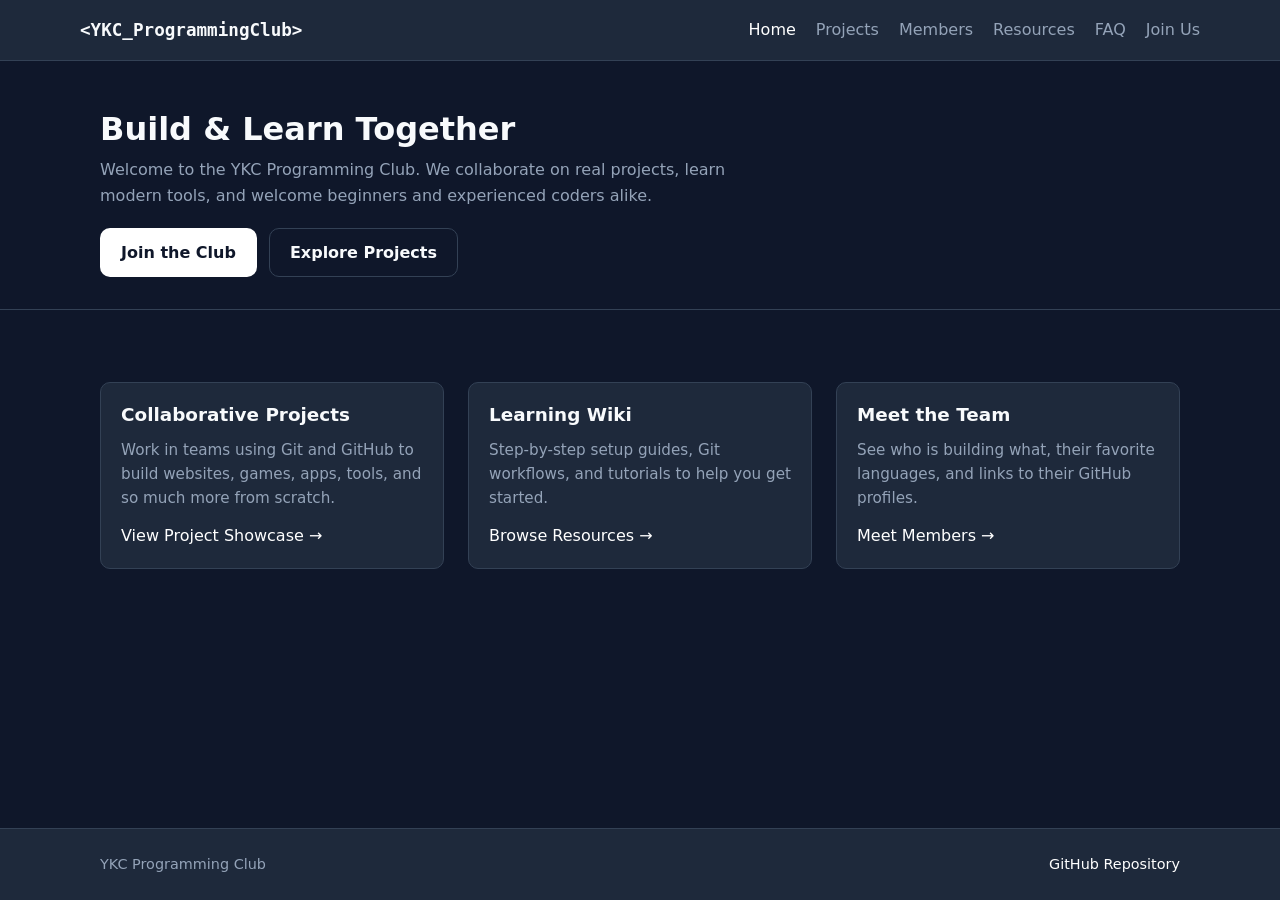
<file: index.html>
<!DOCTYPE html>
<html lang="en">
<head>
  <meta charset="UTF-8" />
  <meta name="viewport" content="width=device-width, initial-scale=1.0" />
  <title>YKC Programming Club</title>
  <link rel="stylesheet" href="src/styles/base.css" />
  <link rel="stylesheet" href="src/styles/layout.css" />
  <link rel="stylesheet" href="src/styles/components.css" />
</head>
<body>
  <header class="site-header">
    <div class="container nav-bar">
      <a href="index.html" class="brand">&lt;YKC_ProgrammingClub&gt;</a>
      <nav aria-label="Main navigation">
        <ul class="nav-links">
          <li><a href="index.html" class="active">Home</a></li>
          <li><a href="src/pages/projects.html">Projects</a></li>
          <li><a href="src/pages/members.html">Members</a></li>
          <li><a href="src/pages/resources.html">Resources</a></li>
          <li><a href="src/pages/faq.html">FAQ</a></li>
          <li><a href="src/pages/join.html">Join Us</a></li>
        </ul>
      </nav>
    </div>
  </header>

  <main>
    <section class="page-header">
      <div class="container">
        <h1>Build &amp; Learn Together</h1>
        <p>Welcome to the YKC Programming Club. We collaborate on real projects, learn modern tools,
            and welcome beginners and experienced coders alike.</p>
        <div style="margin-top: 1.25rem; display: flex; gap: 0.75rem; flex-wrap: wrap;">
          <a href="src/pages/join.html" class="btn btn-primary">Join the Club</a>
          <a href="src/pages/projects.html" class="btn btn-secondary">Explore Projects</a>
        </div>
      </div>
    </section>

    <section class="section">
      <div class="container">
        <div class="grid">
          <article class="card">
            <h2>Collaborative Projects</h2>
            <p>Work in teams using Git and GitHub to build websites, games, apps, tools,
                and so much more from scratch.</p>
            <a href="src/pages/projects.html">View Project Showcase &rarr;</a>
          </article>
          <article class="card">
            <h2>Learning Wiki</h2>
            <p>Step-by-step setup guides, Git workflows, and tutorials to help you get started.</p>
            <a href="src/pages/resources.html">Browse Resources &rarr;</a>
          </article>
          <article class="card">
            <h2>Meet the Team</h2>
            <p>See who is building what, their favorite languages, and links to their GitHub profiles.</p>
            <a href="src/pages/members.html">Meet Members &rarr;</a>
          </article>
        </div>
      </div>
    </section>
  </main>

  <!-- Vigan & Elisa: Add more sections to the homepage for more information about the programming club -->

  <footer class="site-footer">
    <div class="container footer-inner">
      <span>YKC Programming Club</span>
      <a href="https://github.com/YKC-ProgrammingClub/ProgrammingClub-Website" target="_blank" rel="noopener">GitHub Repository</a>
    </div>
  </footer>
</body>
</html>
</file>
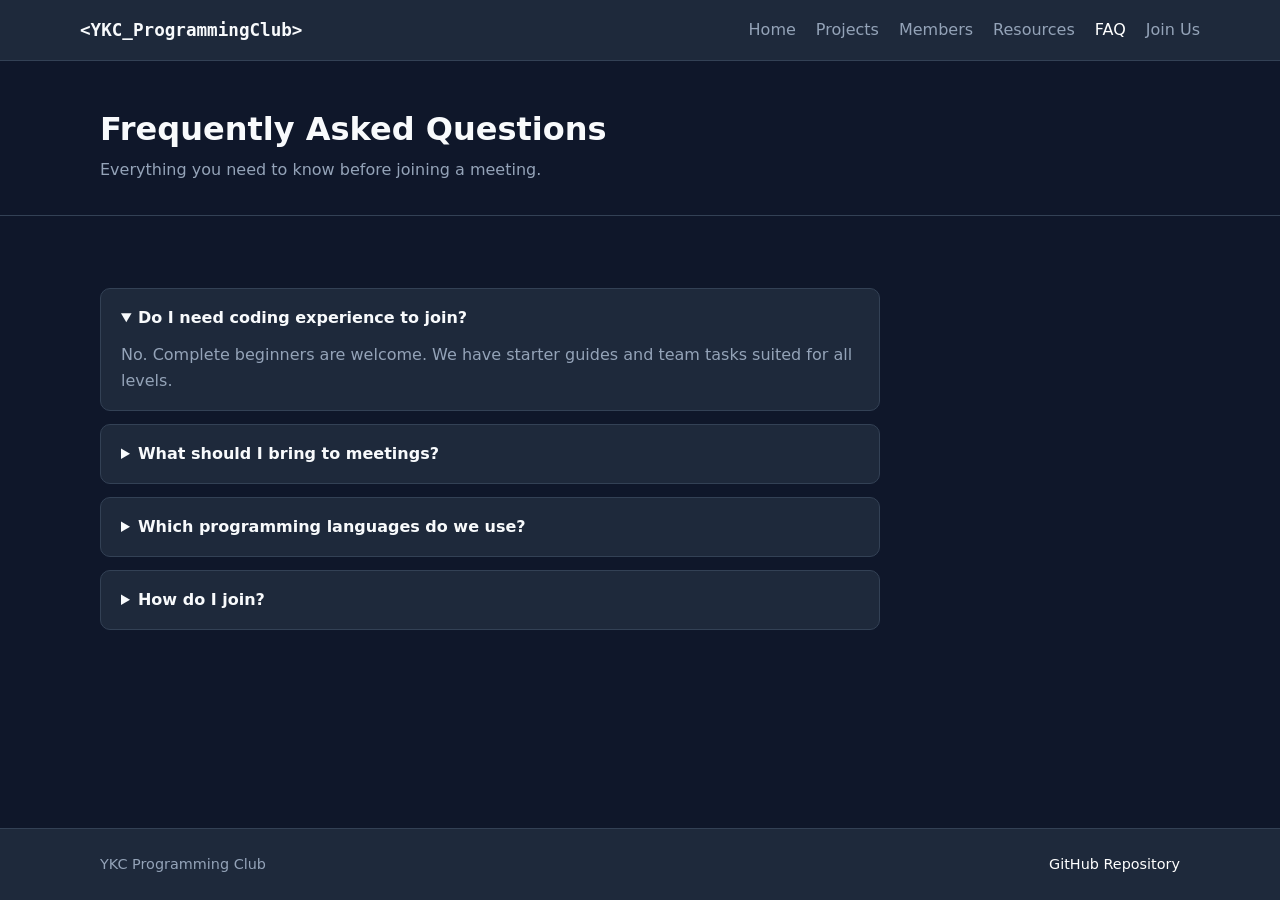
<file: src/pages/faq.html>
<!DOCTYPE html>
<html lang="en">
<head>
  <meta charset="UTF-8" />
  <meta name="viewport" content="width=device-width, initial-scale=1.0" />
  <title>FAQ | YKC Programming Club</title>
  <link rel="stylesheet" href="../styles/base.css" />
  <link rel="stylesheet" href="../styles/layout.css" />
  <link rel="stylesheet" href="../styles/components.css" />
</head>
<body>
  <header class="site-header">
    <div class="container nav-bar">
      <a href="../../index.html" class="brand">&lt;YKC_ProgrammingClub&gt;</a>
      <nav aria-label="Main navigation">
        <ul class="nav-links">
          <li><a href="../../index.html">Home</a></li>
          <li><a href="projects.html">Projects</a></li>
          <li><a href="members.html">Members</a></li>
          <li><a href="resources.html">Resources</a></li>
          <li><a href="faq.html" class="active">FAQ</a></li>
          <li><a href="join.html">Join Us</a></li>
        </ul>
      </nav>
    </div>
  </header>

  <main>
    <section class="page-header">
      <div class="container">
        <h1>Frequently Asked Questions</h1>
        <p>Everything you need to know before joining a meeting.</p>
      </div>
    </section>

    <section class="section">
      <div class="container">
        <!-- Elisa: write/update FAQ questions, answers, and semantic HTML structure -->
        <!-- Eda: style and refine FAQ layout and responsiveness -->
        <div class="faq-list">
          <details class="faq-item" open>
            <summary>Do I need coding experience to join?</summary>
            <p>No. Complete beginners are welcome. We have starter guides and team tasks suited for all levels.</p>
          </details>
          <details class="faq-item">
            <summary>What should I bring to meetings?</summary>
            <p>Answer</p>
          </details>
          <details class="faq-item">
            <summary>Which programming languages do we use?</summary>
            <p>Answer</p>
          </details>
          <details class="faq-item">
            <summary>How do I join?</summary>
            <p>Fill out the application on our Join Us page and we'll follow up with details.</p>
          </details>
        </div>
      </div>
    </section>
  </main>

  <footer class="site-footer">
    <div class="container footer-inner">
      <span>YKC Programming Club</span>
      <a href="https://github.com/YKC-ProgrammingClub/ProgrammingClub-Website" target="_blank" rel="noopener">GitHub Repository</a>
    </div>
  </footer>
</body>
</html>
</file>
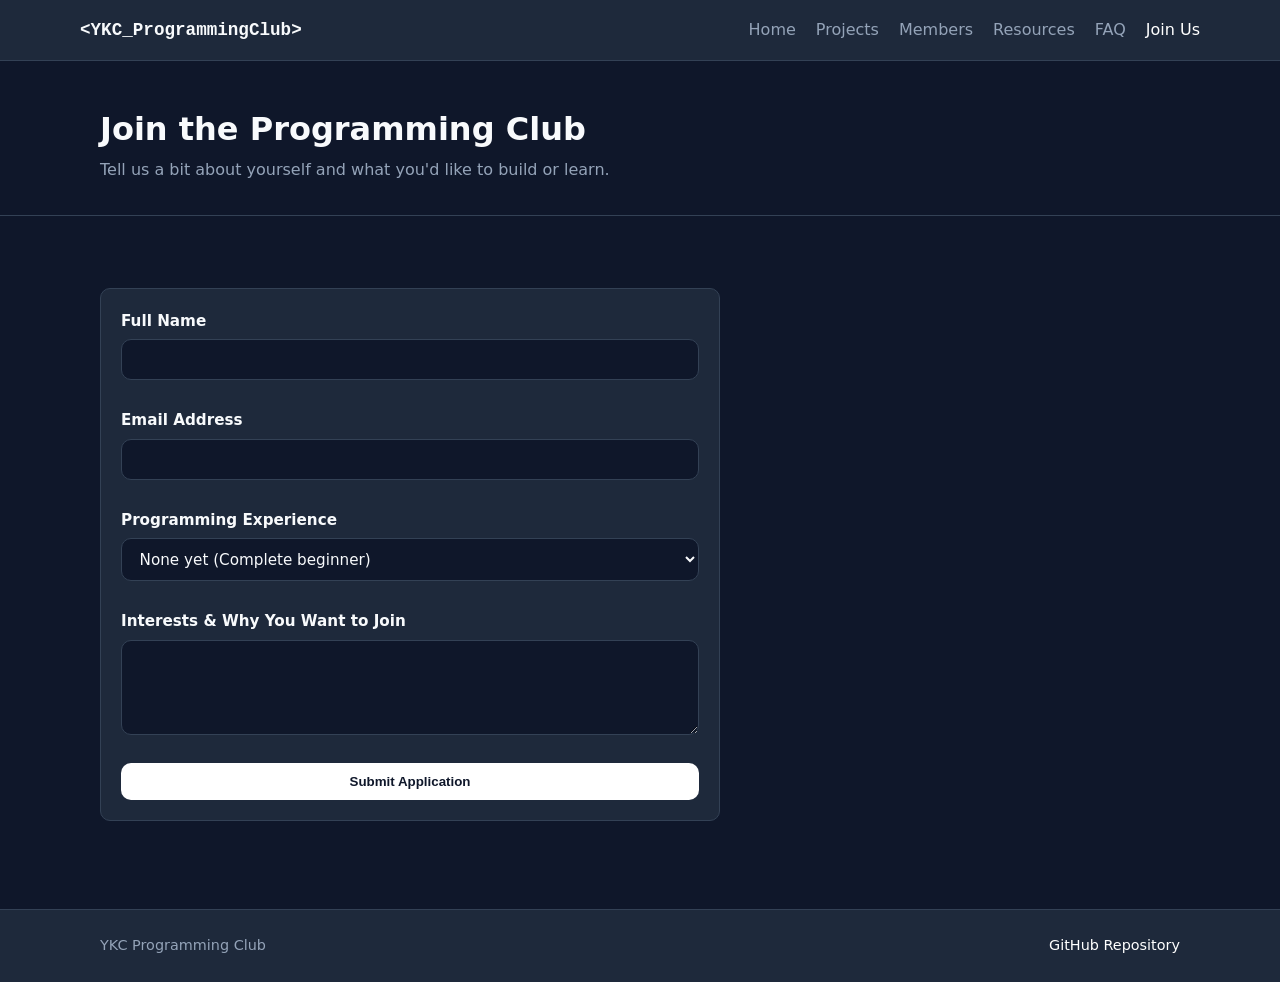
<file: src/pages/join.html>
<!DOCTYPE html>
<html lang="en">
<head>
  <meta charset="UTF-8" />
  <meta name="viewport" content="width=device-width, initial-scale=1.0" />
  <title>Join Us | YKC Programming Club</title>
  <link rel="stylesheet" href="../styles/base.css" />
  <link rel="stylesheet" href="../styles/layout.css" />
  <link rel="stylesheet" href="../styles/components.css" />
</head>
<body>
  <header class="site-header">
    <div class="container nav-bar">
      <a href="../../index.html" class="brand">&lt;YKC_ProgrammingClub&gt;</a>
      <nav aria-label="Main navigation">
        <ul class="nav-links">
          <li><a href="../../index.html">Home</a></li>
          <li><a href="projects.html">Projects</a></li>
          <li><a href="members.html">Members</a></li>
          <li><a href="resources.html">Resources</a></li>
          <li><a href="faq.html">FAQ</a></li>
          <li><a href="join.html" class="active">Join Us</a></li>
        </ul>
      </nav>
    </div>
  </header>

  <main>
    <section class="page-header">
      <div class="container">
        <h1>Join the Programming Club</h1>
        <p>Tell us a bit about yourself and what you'd like to build or learn.</p>
      </div>
    </section>

    <section class="section">
      <div class="container">
        <!-- Deona: Web3Forms endpoint and form integration -->
        <form class="card form-card" action="https://api.web3forms.com/submit" method="POST">
          <!-- Replace WEB3FORMS_ACCESS_KEY with public Web3Forms key later -->
          <input type="hidden" name="access_key" value="WEB3FORMS_ACCESS_KEY" />
          <input type="hidden" name="subject" value="New Programming Club Application" />

          <div class="form-group">
            <label for="name">Full Name</label>
            <input type="text" id="name" name="name" required />
          </div>

          <div class="form-group">
            <label for="email">Email Address</label>
            <input type="email" id="email" name="email" required />
          </div>

          <div class="form-group">
            <label for="experience">Programming Experience</label>
            <select id="experience" name="experience" required>
              <option value="none">None yet (Complete beginner)</option>
              <option value="beginner">Some basics (HTML/CSS/Python/etc.)</option>
              <option value="intermediate">Built a few projects before</option>
            </select>
          </div>

          <div class="form-group">
            <label for="motivation">Interests &amp; Why You Want to Join</label>
            <textarea id="motivation" name="motivation" rows="4" required></textarea>
          </div>

          <button type="submit" class="btn btn-primary">Submit Application</button>
        </form>
      </div>
    </section>
  </main>

  <footer class="site-footer">
    <div class="container footer-inner">
      <span>YKC Programming Club</span>
      <a href="https://github.com/YKC-ProgrammingClub/ProgrammingClub-Website" target="_blank" rel="noopener">GitHub Repository</a>
    </div>
  </footer>
</body>
</html>
</file>
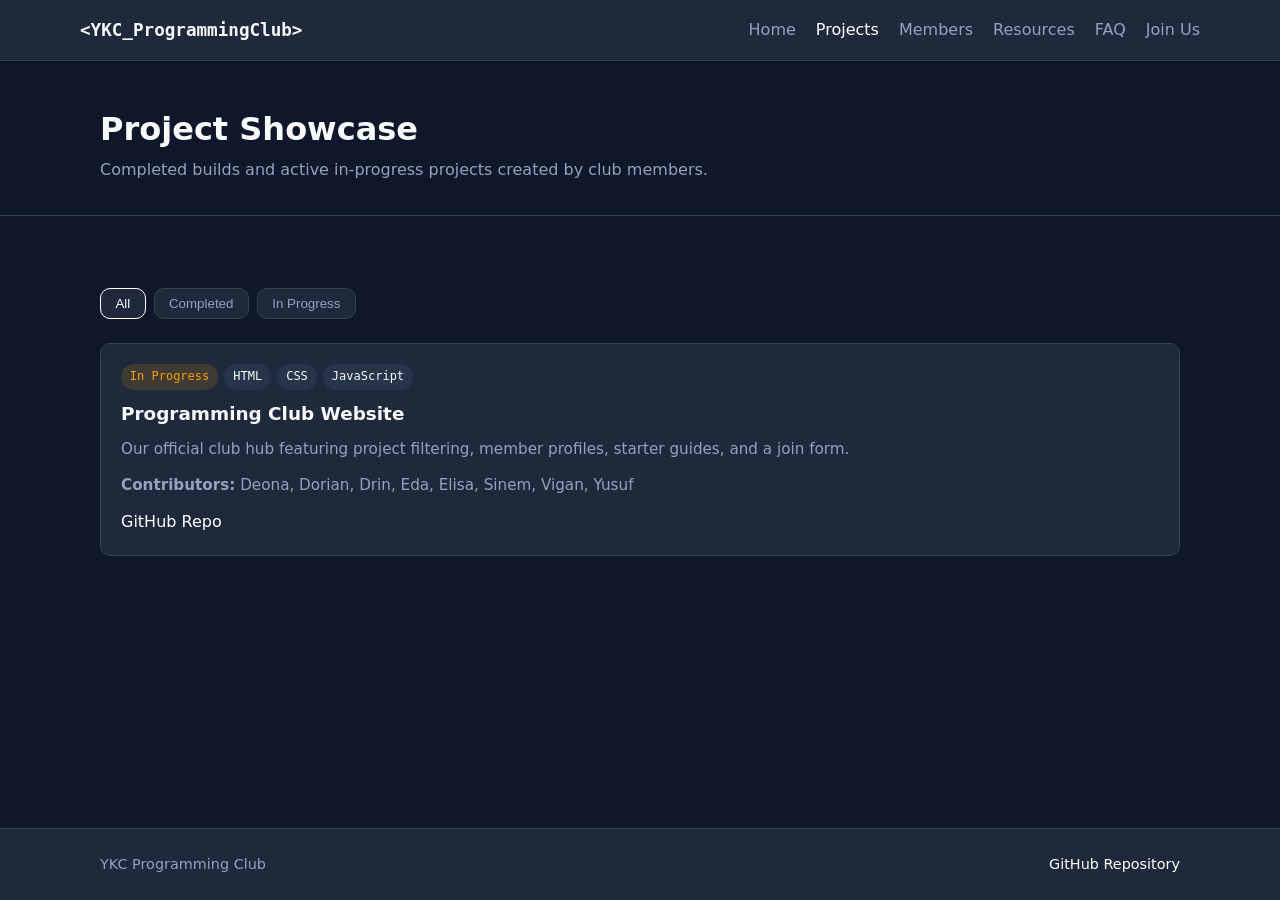
<file: src/pages/projects.html>
<!DOCTYPE html>
<html lang="en">
<head>
  <meta charset="UTF-8" />
  <meta name="viewport" content="width=device-width, initial-scale=1.0" />
  <title>Projects | YKC Programming Club</title>
  <link rel="stylesheet" href="../styles/base.css" />
  <link rel="stylesheet" href="../styles/layout.css" />
  <link rel="stylesheet" href="../styles/components.css" />
</head>
<body>
  <header class="site-header">
    <div class="container nav-bar">
      <a href="../../index.html" class="brand">&lt;YKC_ProgrammingClub&gt;</a>
      <nav aria-label="Main navigation">
        <ul class="nav-links">
          <li><a href="../../index.html">Home</a></li>
          <li><a href="projects.html" class="active">Projects</a></li>
          <li><a href="members.html">Members</a></li>
          <li><a href="resources.html">Resources</a></li>
          <li><a href="faq.html">FAQ</a></li>
          <li><a href="join.html">Join Us</a></li>
        </ul>
      </nav>
    </div>
  </header>

  <main>
    <section class="page-header">
      <div class="container">
        <h1>Project Showcase</h1>
        <p>Completed builds and active in-progress projects created by club members.</p>
      </div>
    </section>

    <section class="section">
      <div class="container">
        <!-- Dorian: wire up filter/search/status controls and interactive UI in src/scripts/ -->
        <div class="filter-bar" id="project-filters">
          <button class="filter-btn active" data-filter="all">All</button>
          <button class="filter-btn" data-filter="completed">Completed</button>
          <button class="filter-btn" data-filter="in-progress">In Progress</button>
        </div>

        <!-- Yusuf: add/update project cards (including in-progress projects) and verify layout/responsiveness -->
        <!-- Deona & Drin: hook up dynamic rendering/data helpers when ready -->
        <div class="grid" id="projects-grid">
          <article class="card">
            <div class="tag-list">
              <span class="badge badge-progress">In Progress</span>
              <span class="badge">HTML</span>
              <span class="badge">CSS</span>
              <span class="badge">JavaScript</span>
            </div>
            <h2>Programming Club Website</h2>
            <p>Our official club hub featuring project filtering, member profiles, starter guides, and a join form.</p>
            <p><strong>Contributors:</strong> Deona, Dorian, Drin, Eda, Elisa, Sinem, Vigan, Yusuf</p>
            <div class="tag-list">
              <a href="https://github.com/YKC-ProgrammingClub/ProgrammingClub-Website" target="_blank" rel="noopener">GitHub Repo</a>
            </div>
          </article>
        </div>
      </div>
    </section>
  </main>

  <footer class="site-footer">
    <div class="container footer-inner">
      <span>YKC Programming Club</span>
      <a href="https://github.com/YKC-ProgrammingClub/ProgrammingClub-Website" target="_blank" rel="noopener">GitHub Repository</a>
    </div>
  </footer>
</body>
</html>
</file>
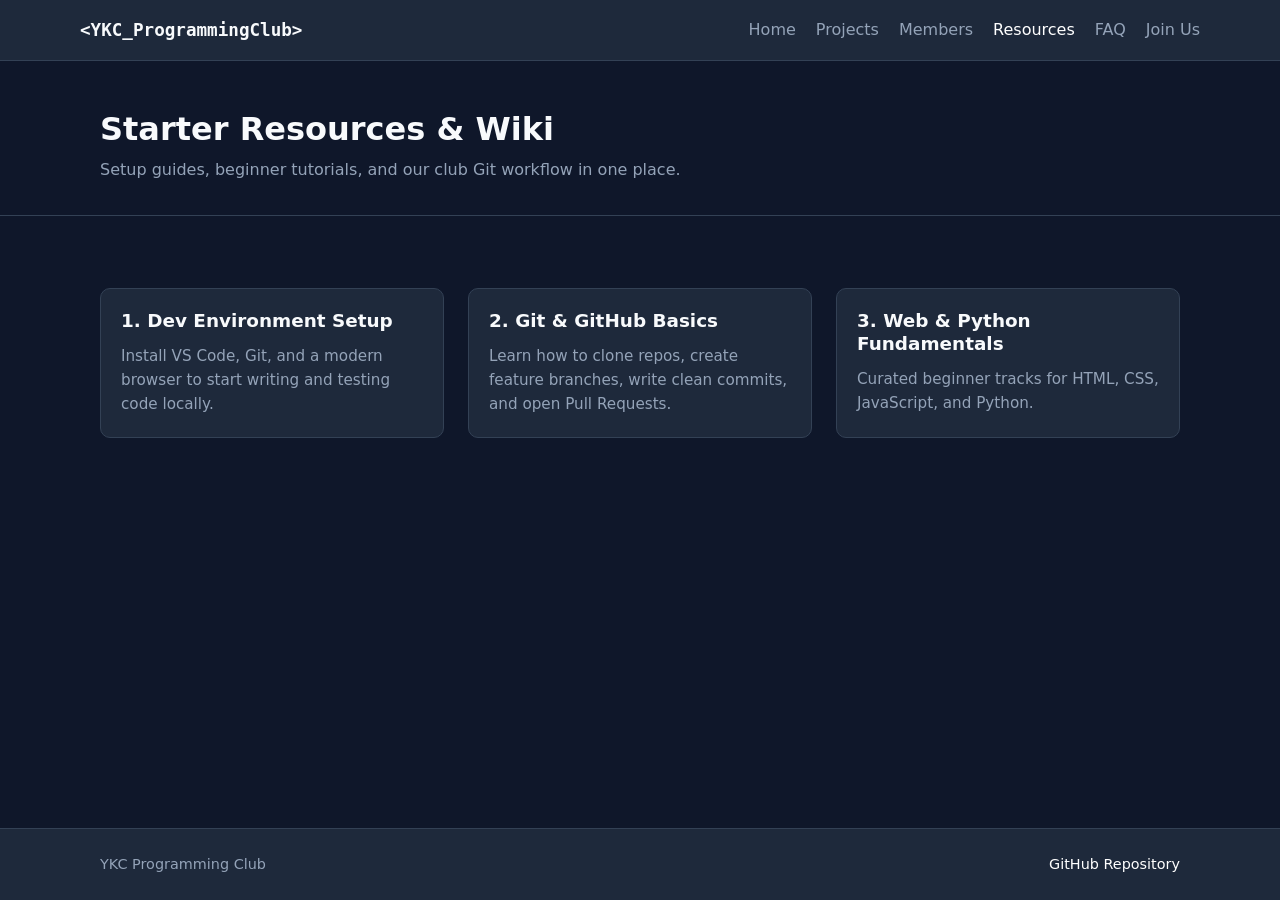
<file: src/pages/resources.html>
<!DOCTYPE html>
<html lang="en">
<head>
  <meta charset="UTF-8" />
  <meta name="viewport" content="width=device-width, initial-scale=1.0" />
  <title>Resources | YKC Programming Club</title>
  <link rel="stylesheet" href="../styles/base.css" />
  <link rel="stylesheet" href="../styles/layout.css" />
  <link rel="stylesheet" href="../styles/components.css" />
</head>
<body>
  <header class="site-header">
    <div class="container nav-bar">
      <a href="../../index.html" class="brand">&lt;YKC_ProgrammingClub&gt;</a>
      <nav aria-label="Main navigation">
        <ul class="nav-links">
          <li><a href="../../index.html">Home</a></li>
          <li><a href="projects.html">Projects</a></li>
          <li><a href="members.html">Members</a></li>
          <li><a href="resources.html" class="active">Resources</a></li>
          <li><a href="faq.html">FAQ</a></li>
          <li><a href="join.html">Join Us</a></li>
        </ul>
      </nav>
    </div>
  </header>

  <main>
    <section class="page-header">
      <div class="container">
        <h1>Starter Resources &amp; Wiki</h1>
        <p>Setup guides, beginner tutorials, and our club Git workflow in one place.</p>
      </div>
    </section>

    <section class="section">
      <div class="container">
        <!-- Drin: build out Starter Resources & Wiki structure, guides, and links -->
        <div class="grid">
          <article class="card">
            <h2>1. Dev Environment Setup</h2>
            <p>Install VS Code, Git, and a modern browser to start writing and testing code locally.</p>
          </article>
          <article class="card">
            <h2>2. Git &amp; GitHub Basics</h2>
            <p>Learn how to clone repos, create feature branches, write clean commits, and open Pull Requests.</p>
          </article>
          <article class="card">
            <h2>3. Web &amp; Python Fundamentals</h2>
            <p>Curated beginner tracks for HTML, CSS, JavaScript, and Python.</p>
          </article>
        </div>
      </div>
    </section>
  </main>

  <footer class="site-footer">
    <div class="container footer-inner">
      <span>YKC Programming Club</span>
      <a href="https://github.com/YKC-ProgrammingClub/ProgrammingClub-Website" target="_blank" rel="noopener">GitHub Repository</a>
    </div>
  </footer>
</body>
</html>
</file>
<file: src/styles/base.css>
:root {
  --bg: #0f172a;
  --surface: #1e293b;
  --surface-alt: #273549;
  --border: #334155;
  --text: #f8fafc;
  --text-muted: #94a3b8;
  --accent: #ffffff;
  --accent-hover: #666666;
  --success: #22c55e;
  --warning: #f59e0b;
  --radius: 10px;
  --max-width: 1120px;
  --font-sans: system-ui, -apple-system, BlinkMacSystemFont, "Segoe UI", sans-serif;
  --font-mono: ui-monospace, SFMono-Regular, Menlo, Consolas, monospace;
}

*,
*::before,
*::after {
  box-sizing: border-box;
  margin: 0;
  padding: 0;
}

body {
  font-family: var(--font-sans);
  background-color: var(--bg);
  color: var(--text);
  line-height: 1.6;
  min-height: 100vh;
  display: flex;
  flex-direction: column;
}

main {
  flex: 1;
}

a {
  color: var(--accent);
  text-decoration: none;
}

a:hover {
  color: var(--accent-hover);
}

img {
  max-width: 100%;
  display: block;
}

h1, h2, h3 {
  line-height: 1.25;
}

.btn {
  display: inline-block;
  padding: 0.65rem 1.25rem;
  border-radius: var(--radius);
  font-weight: 600;
  border: 1px solid transparent;
  cursor: pointer;
  transition: background-color 0.2s ease, border-color 0.2s ease;
}

.btn-primary {
  background-color: var(--accent);
  color: #0f172a;
}

.btn-primary:hover {
  background-color: var(--accent-hover);
  color: #0f172a;
}

.btn-secondary {
  background-color: transparent;
  border-color: var(--border);
  color: var(--text);
}

.btn-secondary:hover {
  border-color: var(--accent);
}
</file>
<file: src/styles/layout.css>
.container {
  width: 100%;
  max-width: var(--max-width);
  margin: 0 auto;
  padding: 0 1.25rem;
}

.site-header {
  background-color: var(--surface);
  border-bottom: 1px solid var(--border);
  position: sticky;
  top: 0;
  z-index: 10;
}

.nav-bar {
  display: flex;
  align-items: center;
  justify-content: space-between;
  gap: 1rem;
  padding: 1rem 0;
  flex-wrap: wrap;
}

.brand {
  font-family: var(--font-mono);
  font-weight: 700;
  font-size: 1.1rem;
  color: var(--text);
}

.nav-links {
  list-style: none;
  display: flex;
  gap: 1.25rem;
  flex-wrap: wrap;
}

.nav-links a {
  color: var(--text-muted);
  font-weight: 500;
}

.nav-links a:hover,
.nav-links a.active {
  color: var(--accent);
}

.page-header {
  padding: 3rem 0 2rem;
  border-bottom: 1px solid var(--border);
  margin-bottom: 2rem;
}

.page-header h1 {
  font-size: 2rem;
  margin-bottom: 0.5rem;
}

.page-header p {
  color: var(--text-muted);
  max-width: 65ch;
}

.section {
  padding: 2.5rem 0;
}

.grid {
  display: grid;
  grid-template-columns: repeat(auto-fit, minmax(270px, 1fr));
  gap: 1.5rem;
}

.site-footer {
  background-color: var(--surface);
  border-top: 1px solid var(--border);
  padding: 1.5rem 0;
  margin-top: 3rem;
  color: var(--text-muted);
  font-size: 0.9rem;
}

.footer-inner {
  display: flex;
  justify-content: space-between;
  gap: 1rem;
  flex-wrap: wrap;
}
</file>
<file: src/styles/components.css>
/* Shared cards and badges */
.card {
  background-color: var(--surface);
  border: 1px solid var(--border);
  border-radius: var(--radius);
  padding: 1.25rem;
  display: flex;
  flex-direction: column;
  gap: 0.75rem;
}

.card h2,
.card h3 {
  font-size: 1.15rem;
}

.card p {
  color: var(--text-muted);
  font-size: 0.95rem;
}

.tag-list {
  display: flex;
  flex-wrap: wrap;
  gap: 0.4rem;
}

.badge {
  font-family: var(--font-mono);
  font-size: 0.75rem;
  padding: 0.2rem 0.55rem;
  border-radius: 999px;
  background-color: var(--surface-alt);
  color: var(--text);
}

.badge-completed {
  background-color: rgba(34, 197, 94, 0.15);
  color: var(--success);
}

.badge-progress {
  background-color: rgba(245, 158, 11, 0.15);
  color: var(--warning);
}

/* Dorian: Filter bar and interactive project controls */
.filter-bar {
  display: flex;
  flex-wrap: wrap;
  gap: 0.5rem;
  margin-bottom: 1.5rem;
}

.filter-btn {
  background-color: var(--surface);
  color: var(--text-muted);
  border: 1px solid var(--border);
  border-radius: var(--radius);
  padding: 0.45rem 0.9rem;
  cursor: pointer;
}

.filter-btn.active,
.filter-btn:hover {
  border-color: var(--accent);
  color: var(--text);
}

/* Sinem & Eda: Member directory card avatar and visual polish */
.avatar {
  width: 64px;
  height: 64px;
  border-radius: 50%;
  object-fit: cover;
  border: 2px solid var(--border);
}

/* Deona: Join Us form styling */
.form-card {
  max-width: 620px;
}

.form-group {
  display: flex;
  flex-direction: column;
  gap: 0.4rem;
  margin-bottom: 1rem;
}

.form-group label {
  font-weight: 600;
  font-size: 0.95rem;
}

.form-group input,
.form-group select,
.form-group textarea {
  background-color: var(--bg);
  border: 1px solid var(--border);
  border-radius: var(--radius);
  padding: 0.65rem 0.85rem;
  color: var(--text);
  font-family: inherit;
  font-size: 0.95rem;
}

.form-group input:focus,
.form-group select:focus,
.form-group textarea:focus {
  outline: none;
  border-color: var(--accent);
}

/* Elisa & Eda: FAQ layout and styling */
.faq-list {
  display: flex;
  flex-direction: column;
  gap: 0.85rem;
  max-width: 780px;
}

.faq-item {
  background-color: var(--surface);
  border: 1px solid var(--border);
  border-radius: var(--radius);
  padding: 1rem 1.25rem;
}

.faq-item summary {
  font-weight: 600;
  cursor: pointer;
}

.faq-item p {
  margin-top: 0.75rem;
  color: var(--text-muted);
}
</file>
